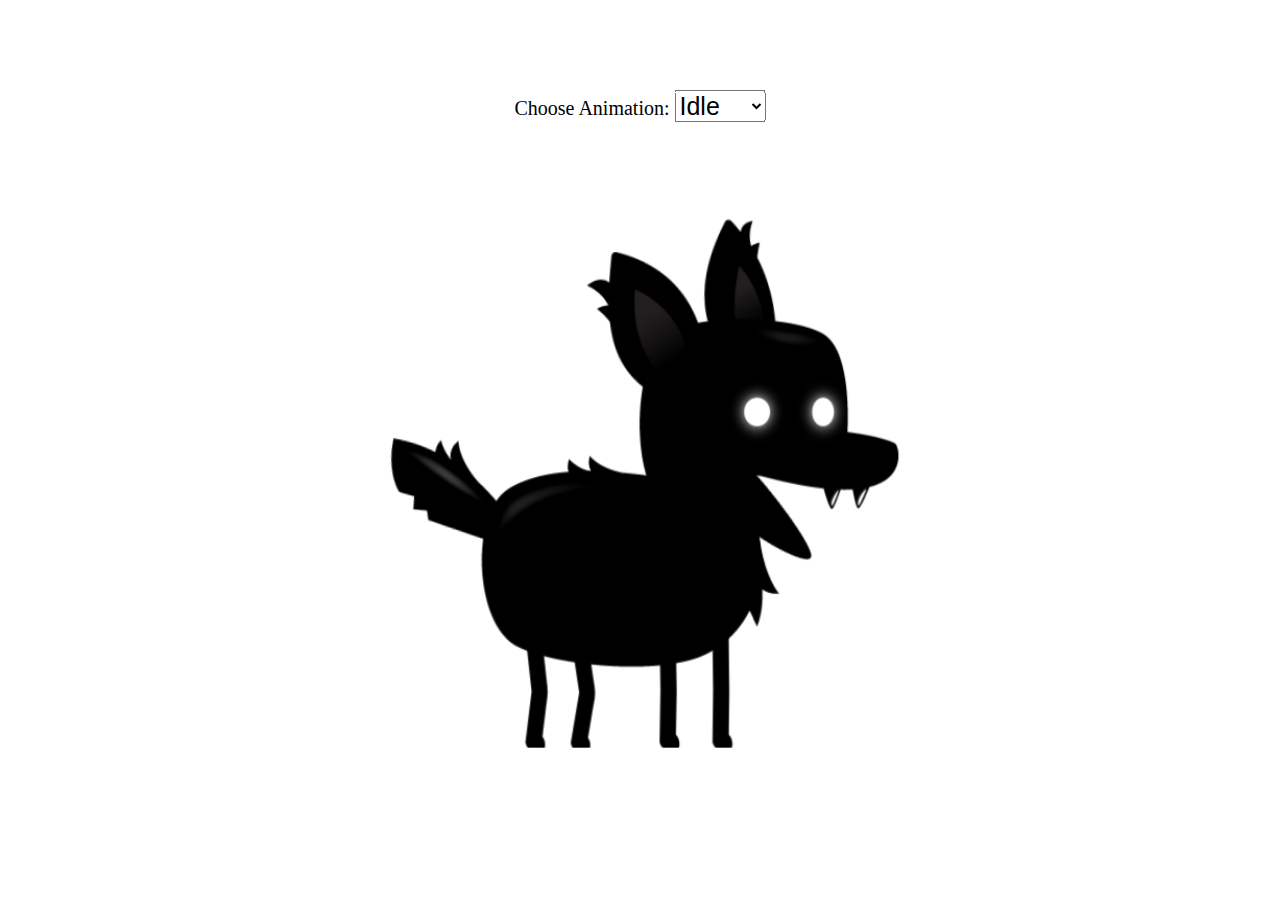
<file: 人物/index.html>
<!DOCTYPE html>
<html lang="en">
<head>
  <meta charset="UTF-8">
  <meta http-equiv="X-UA-Compatible" content="IE=edge">
  <meta name="viewport" content="width=device-width, initial-scale=1.0">
  <link rel="stylesheet" href="styles.css">
  <title>Document</title>
</head>
<body>
  <canvas id="canvas1"></canvas>
  <div class="controls">
    <label for="animations">Choose Animation:</label>
    <select name="animations" id="animations" >
      <option value="idle" selected>Idle</option>
      <option value="jump">Jump</option>
      <option value="fall">fall</option>
      <option value="run">Run</option>
      <option value="dizzy">Dizzy</option>
      <option value="sit">Sit</option>
      <option value="roll">Roll</option>
      <option value="bite">Bite</option>
      <option value="ko">Ko</option>
      <option value="gethit">get hit</option>
    </select>
  </div>

  <script src="script.js"></script>
</body>
</html>
</file>
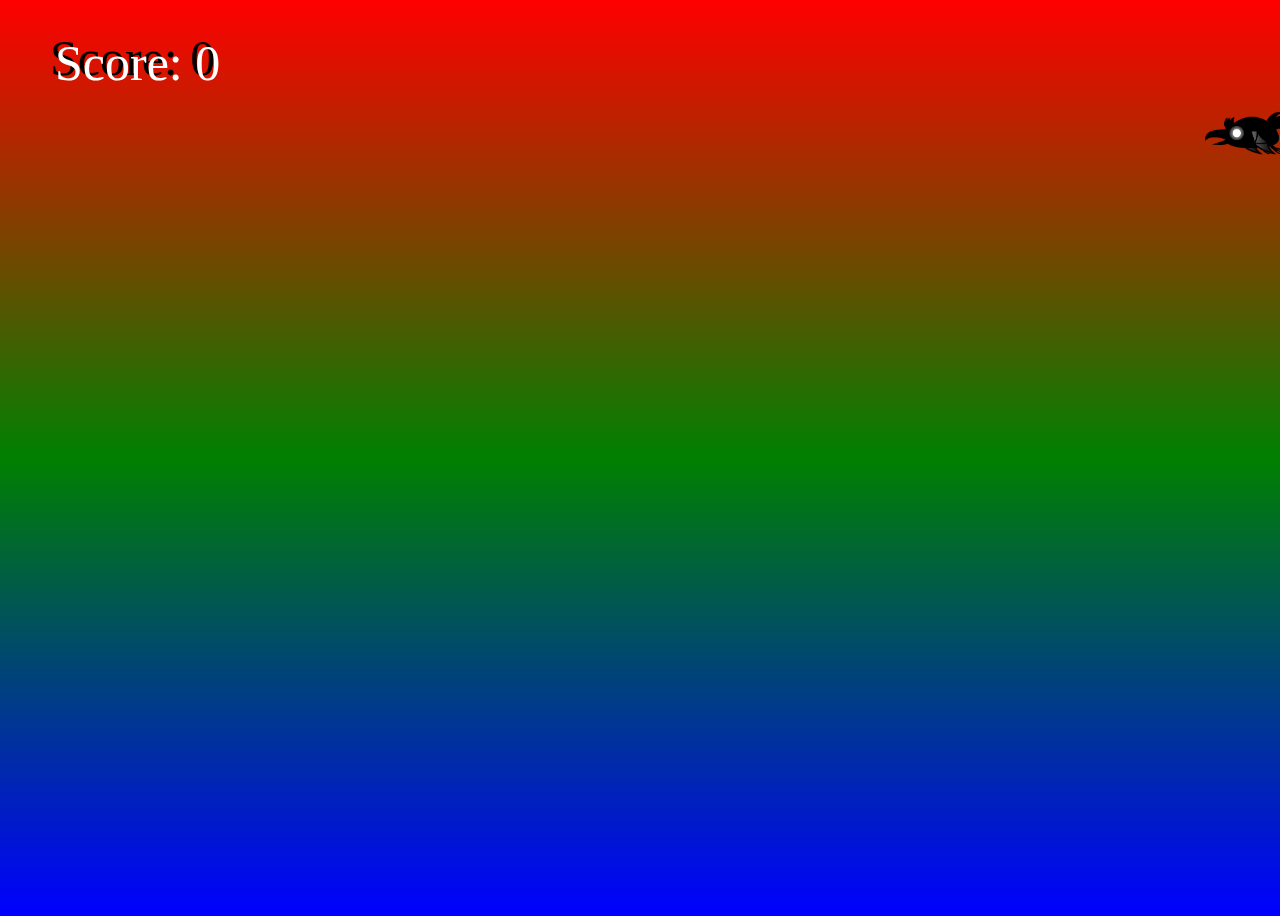
<file: 傻瓜射击游戏/index.html>
<!DOCTYPE html>
<html lang="en">
<head>
  <meta charset="UTF-8">
  <meta http-equiv="X-UA-Compatible" content="IE=edge">
  <meta name="viewport" content="width=device-width, initial-scale=1.0">
  <link rel="stylesheet" href="style.css">
  <title>Document</title>
</head>
<body>
  <canvas id="collisionCanvas"></canvas>
  <canvas id="canvas1"></canvas>

  <script src="script.js"></script>
</body>
</html>
</file>
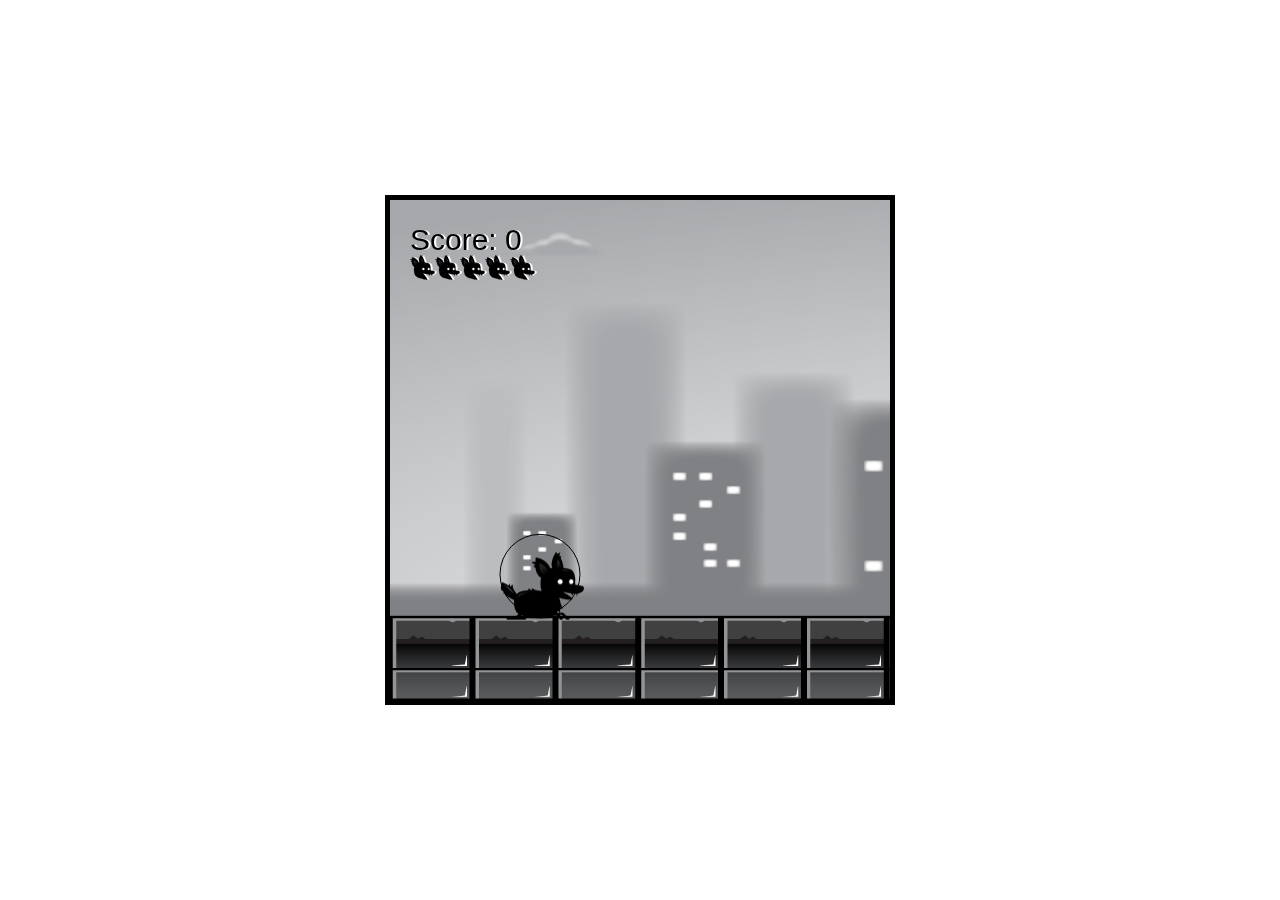
<file: 完整游戏/index.html>
<!DOCTYPE html>
<html lang="en">
<head>
  <meta charset="UTF-8">
  <meta http-equiv="X-UA-Compatible" content="IE=edge">
  <meta name="viewport" content="width=device-width, initial-scale=1.0">
  <title>JavaScript Game</title>
  <link rel="stylesheet" href="style.css">
</head>
<body>
  <canvas id="canvas1"></canvas>
  <div class="image">
    <img id="player" src="./assets/项目9.png" >
    <img id="layer1" src="./assets/layer-1.png" >
    <img id="layer2" src="./assets/layer-2.png" >
    <img id="layer3" src="./assets/layer-3.png" >
    <img id="layer4" src="./assets/layer-4.png" >
    <img id="layer5" src="./assets/layer-5.png" >
    <img id="enemy_fly" src="./assets/enemy_fly.png" >
    <img id="enemy_plant" src="./assets/enemy_plant.png" >
    <img id="enemy_spider_big" src="./assets/enemy_spider_big.png" >
    <img id="collisionAnimation" src="./assets/boom.png" >
    <img id="fire" src="./assets/火纹.png" >
    <img id="lives" src="./assets/lives.png" >
  </div>

  <script type="module" src="main.js"></script>
</body>
</html>
</file>
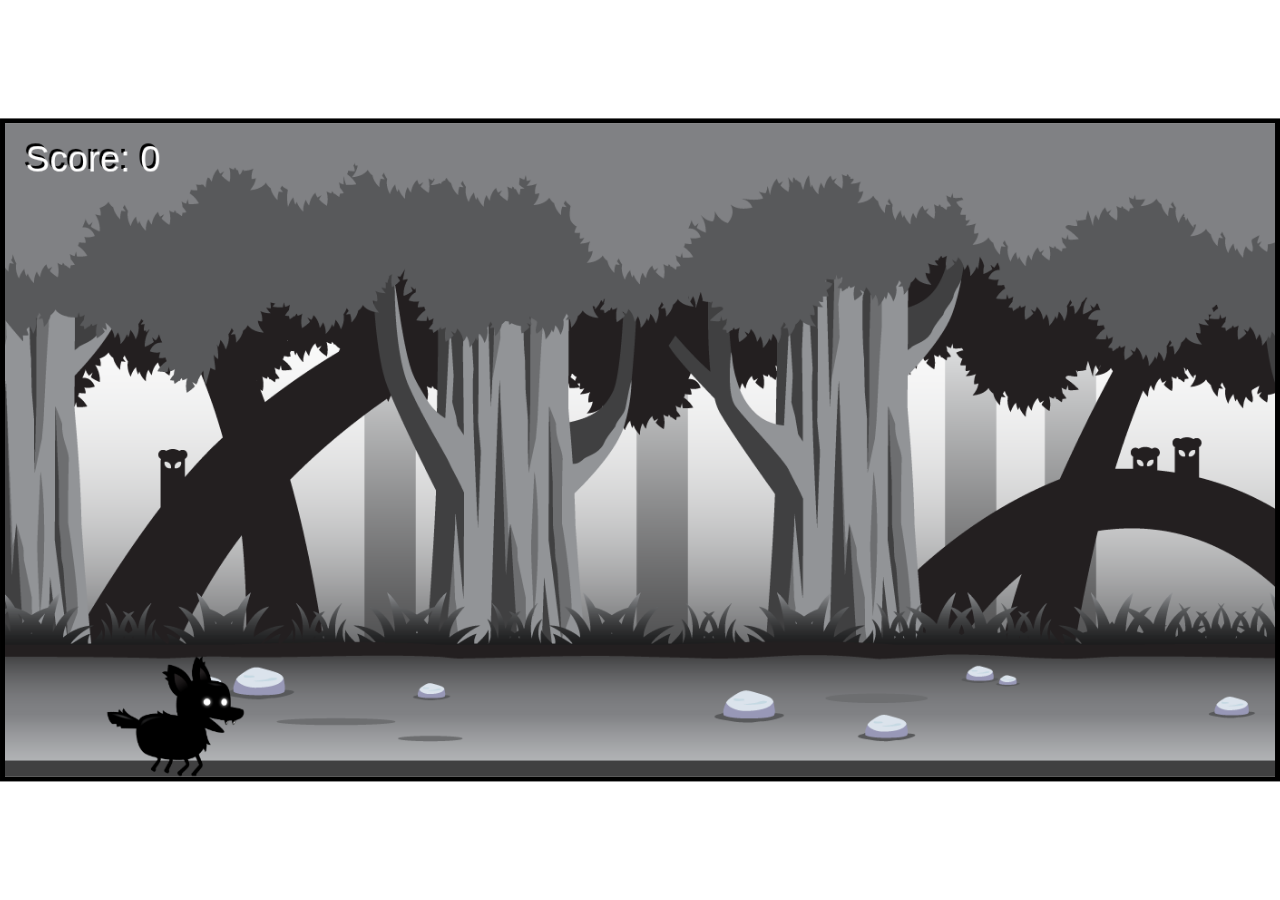
<file: 支持移动端横向跳跃游戏/index.html>
<!DOCTYPE html>
<html lang="en">
<head>
  <meta charset="UTF-8">
  <meta http-equiv="X-UA-Compatible" content="IE=edge">
  <meta name="viewport" content="width=device-width, initial-scale=1.0">
  <link rel="stylesheet" href="style.css">
  <title>Document</title>
</head>
<body>
  <canvas id="canvas1" >
  </canvas>
  <div class="restart">Restart</div>
  <img src="./assets/项目1.png" id="playerImage">
  <img src="./assets/敌人.png" id="enemyImage">
  <img src="./assets/背景.png" id="backgroundImage">
  <script src="script.js"></script>
</body>
</html>
</file>
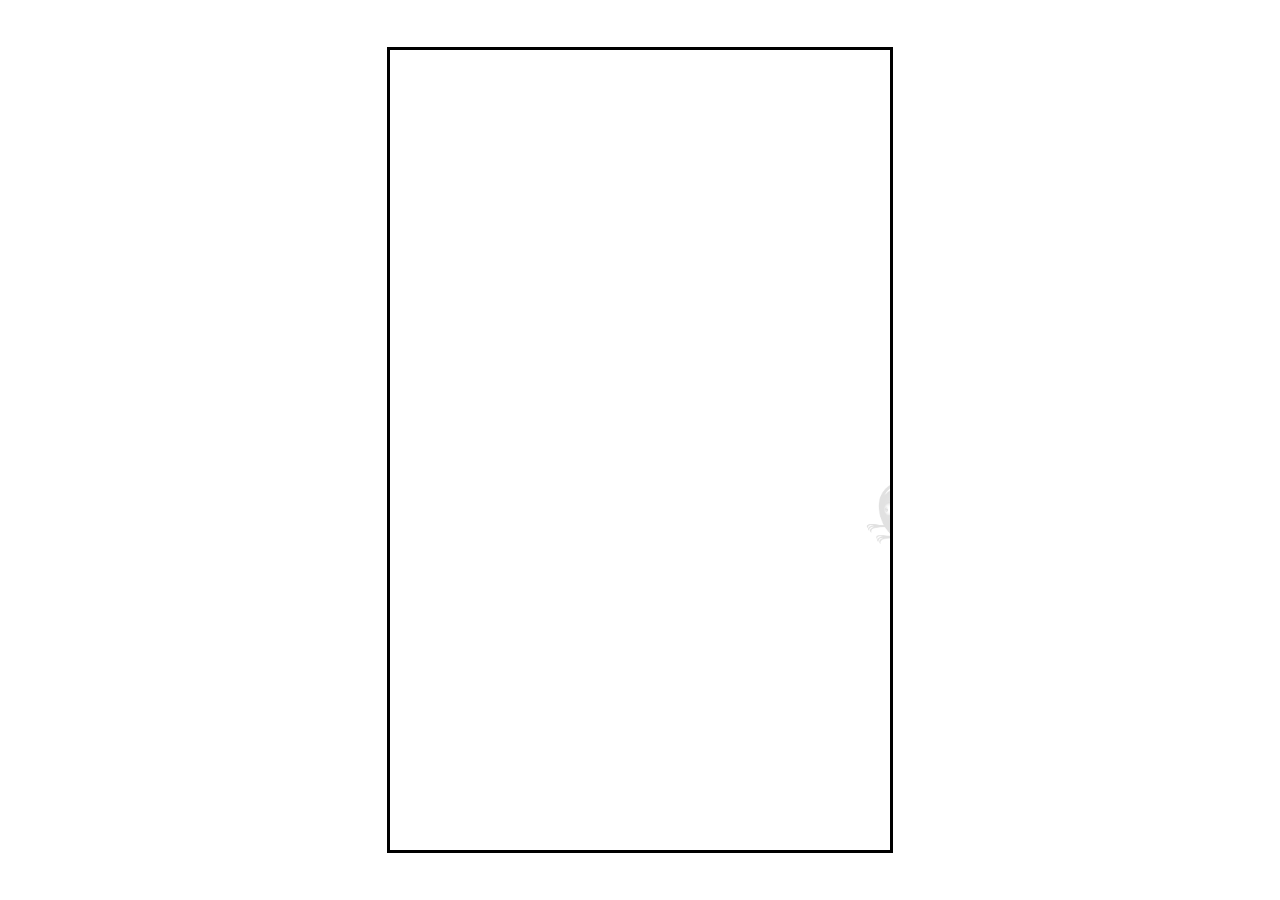
<file: 敌人品种/index.html>
<!DOCTYPE html>
<html lang="en">
<head>
  <meta charset="UTF-8">
  <meta http-equiv="X-UA-Compatible" content="IE=edge">
  <meta name="viewport" content="width=device-width, initial-scale=1.0">
  <link rel="stylesheet" href="style.css">
  <title>Document</title>
</head>
<body>
  <canvas id="canvas1"></canvas>

  <img id="ghost" src="./assets/鬼.png" alt="">
  <img id="spider" src="./assets/蜘蛛.png" alt="">
  <img id="worm" src="./assets/蠕虫.png" alt="">
  <script src="script.js"></script>
</body>
</html>
</file>
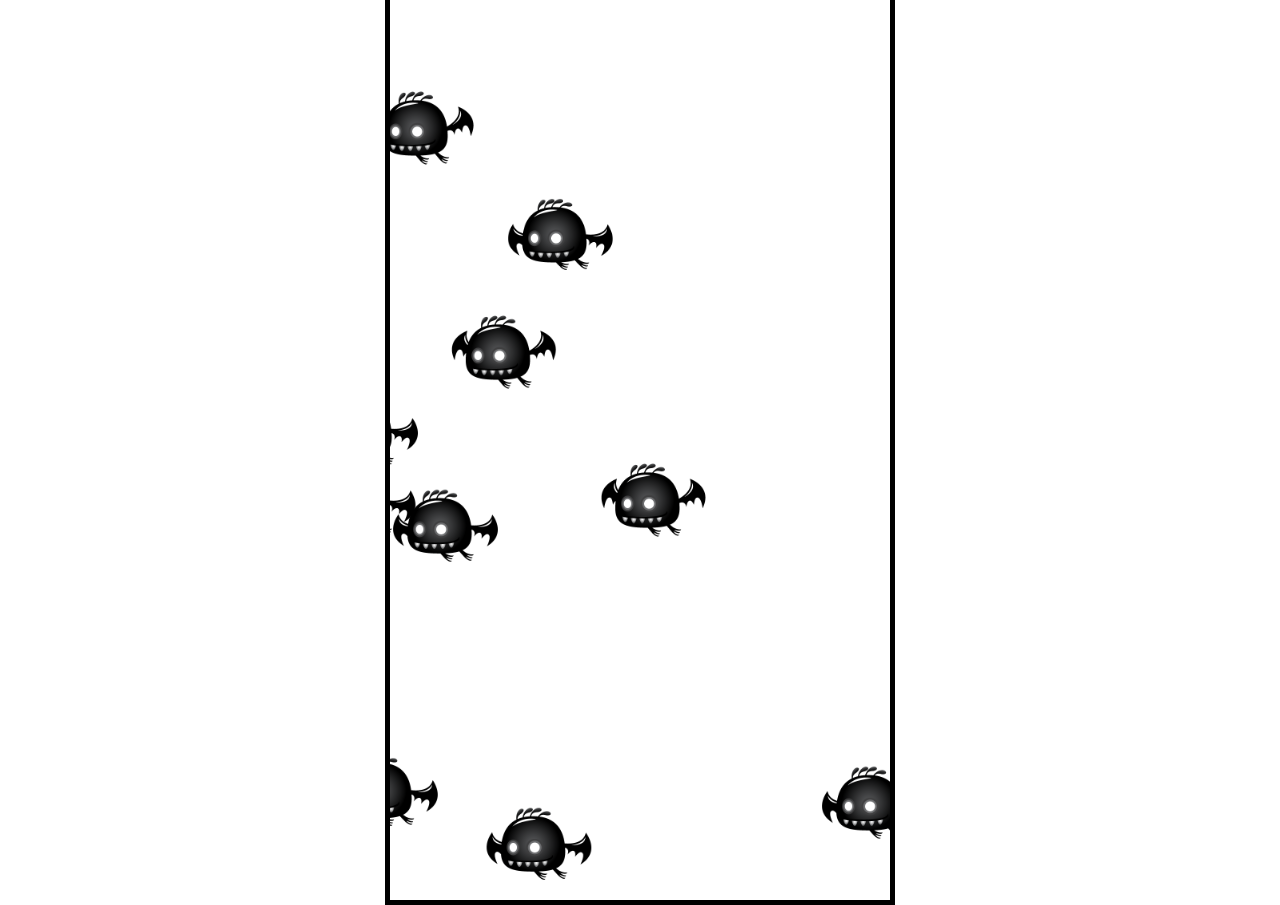
<file: 敌人移动模式/index.html>
<!DOCTYPE html>
<html lang="en">
<head>
  <meta charset="UTF-8">
  <meta http-equiv="X-UA-Compatible" content="IE=edge">
  <meta name="viewport" content="width=device-width, initial-scale=1.0">
  <link rel="stylesheet" href="styles.css">
  <title>NPC movement animations</title>
</head>
<body>
  <canvas id="canvas1"></canvas>

  <script src="script.js"></script>
</body>
</html>
</file>
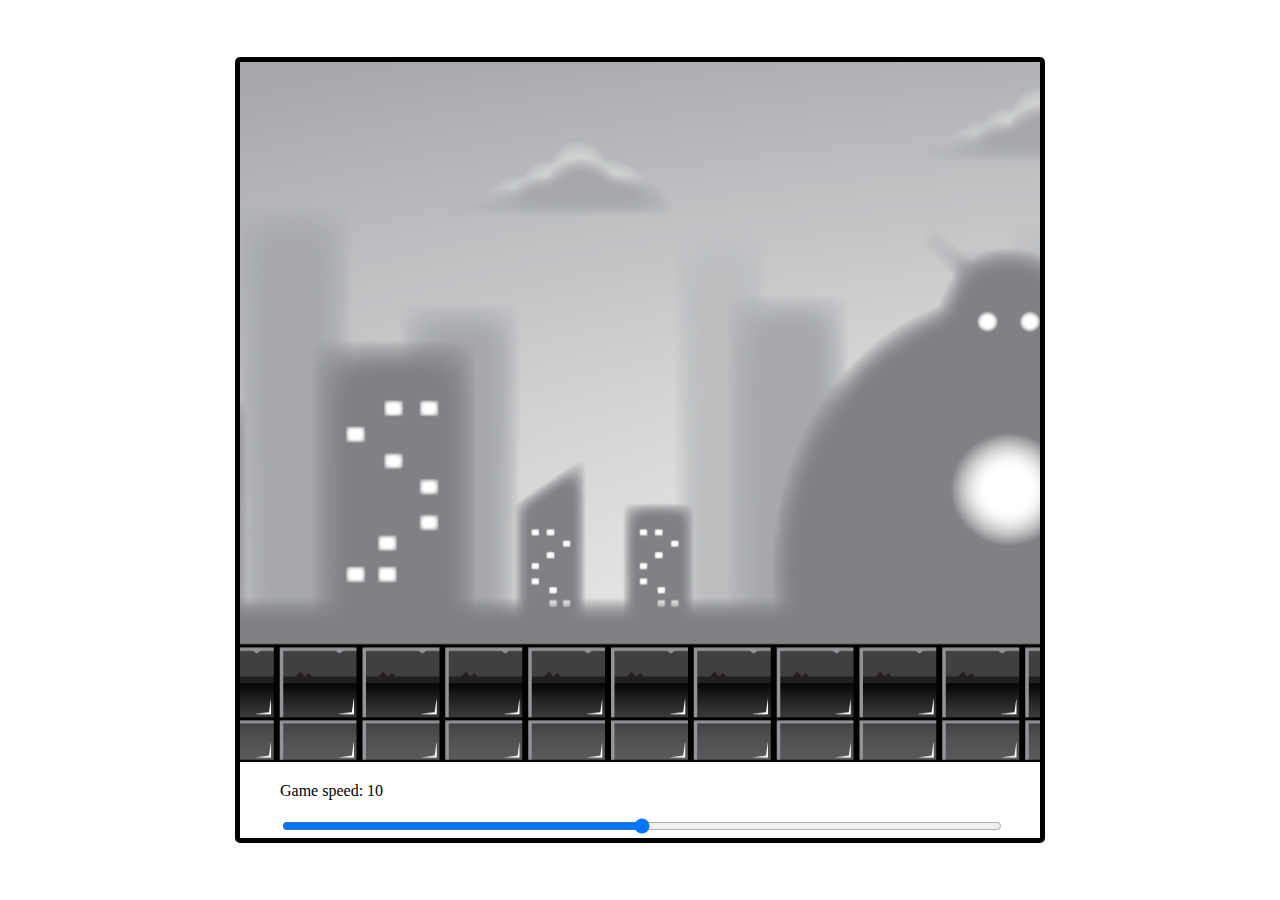
<file: 背景/index.html>
<!DOCTYPE html>
<html lang="en">
<head>
  <meta charset="UTF-8">
  <meta http-equiv="X-UA-Compatible" content="IE=edge">
  <meta name="viewport" content="width=device-width, initial-scale=1.0">
  <link rel="stylesheet" href="styles.css">
  <title>Document</title>
</head>
<body>

  <div class="container">
    <canvas id="canvas1"></canvas>
    <div>
      <p>Game speed: <span id="showGameSpeed"></span> </p>
      <input type="range" min="0" max="20" value="5" class="slider" id="slider" >
    </div>
  </div>
  
  <script src="script.js"></script>
</body>
</html>
</file>
<file: 人物/styles.css>
body, html {
  width: 100%;
  height: 100%;
  margin: 0;
  padding: 0;
}

#canvas1 {
  position: absolute;
  top: 50%;
  left: 50%;
  transform: translate(-50%,-50%);
  width: 600px;
  height: 600px;
}

.controls {
  position: absolute;
  top: 10%;
  left: 50%;
  transform: translate(-50%,0);
  font-size: 20px;
}

.controls option, 
.controls select
{
  font-size: 25px;
}
</file>
<file: 傻瓜射击游戏/style.css>
body {
  background: linear-gradient(to bottom, red, green, blue);
  width: 100vw;
  height: 100vh;
  overflow: hidden;
}

#collisionCanvas{
  opacity: 0;
}

canvas {
  position: absolute;
  top: 0;
  left: 0;
  width: 100%;
  height: 100%;
}
</file>
<file: 完整游戏/style.css>
* {
  margin: 0;
  padding: 0;
  box-sizing: border-box;
}

#canvas1 {
  border: 5px black solid;
  position: absolute;
  top: 50%;
  left: 50%;
  transform: translate(-50%, -50%);
  max-width: 100%;
  max-height: 100%;
}

.image {
  display: none;
}
</file>
<file: 支持移动端横向跳跃游戏/style.css>
* {
  padding: 0;
  margin: 0;
}

html, body {
  width: 100%;
  height: 100%;
}

#canvas1 {
  position: absolute;
  top: 50%;
  left: 50%;
  transform: translate(-50%, -50%);
  border: 5px solid black;
  max-width: 100%;
  max-height: 100%;
  box-sizing: border-box;
}

.restart {
  position: absolute;
  top: 10px;
  left: 50%;
  transform: translate(-50%, 0);
  font-size: 30px;
  color: white;
  padding: 20px;
  background: #000;
  border-radius: 40%;
  user-select: none;
  cursor: pointer;
  display: none;
}

#playerImage,
#enemyImage,
#backgroundImage
{
  display: none;
}
</file>
<file: 敌人品种/style.css>
#canvas1 {
  border: 3px solid black;
  width: 500px;
  height: 800px;
  position: absolute;
  top: 50%;
  left: 50%;
  transform: translate(-50%, -50%);
}

img{
  display: none;
}
</file>
<file: 敌人移动模式/styles.css>
#canvas1 {
  position: absolute;
  top: 50%;
  left: 50%;
  transform: translate(-50%, -50%);
  height: 900px;
  width: 500px;
  border: 5px solid black;
}
</file>
<file: 背景/styles.css>
.container {
  position: absolute;
  top: 50%;
  left: 50%;
  transform: translate(-50%, -50%);
  border: 5px solid black;
  border-radius: 5px;
}

#canvas1 {
  position: relative;
  width: 800px;
  height: 700px;
}

.container > div {
  width: 90%;
  position: relative;
  left: 50%;
  transform: translate(-50%, 0);
}

.slider {
  width: 100%;
}
</file>
